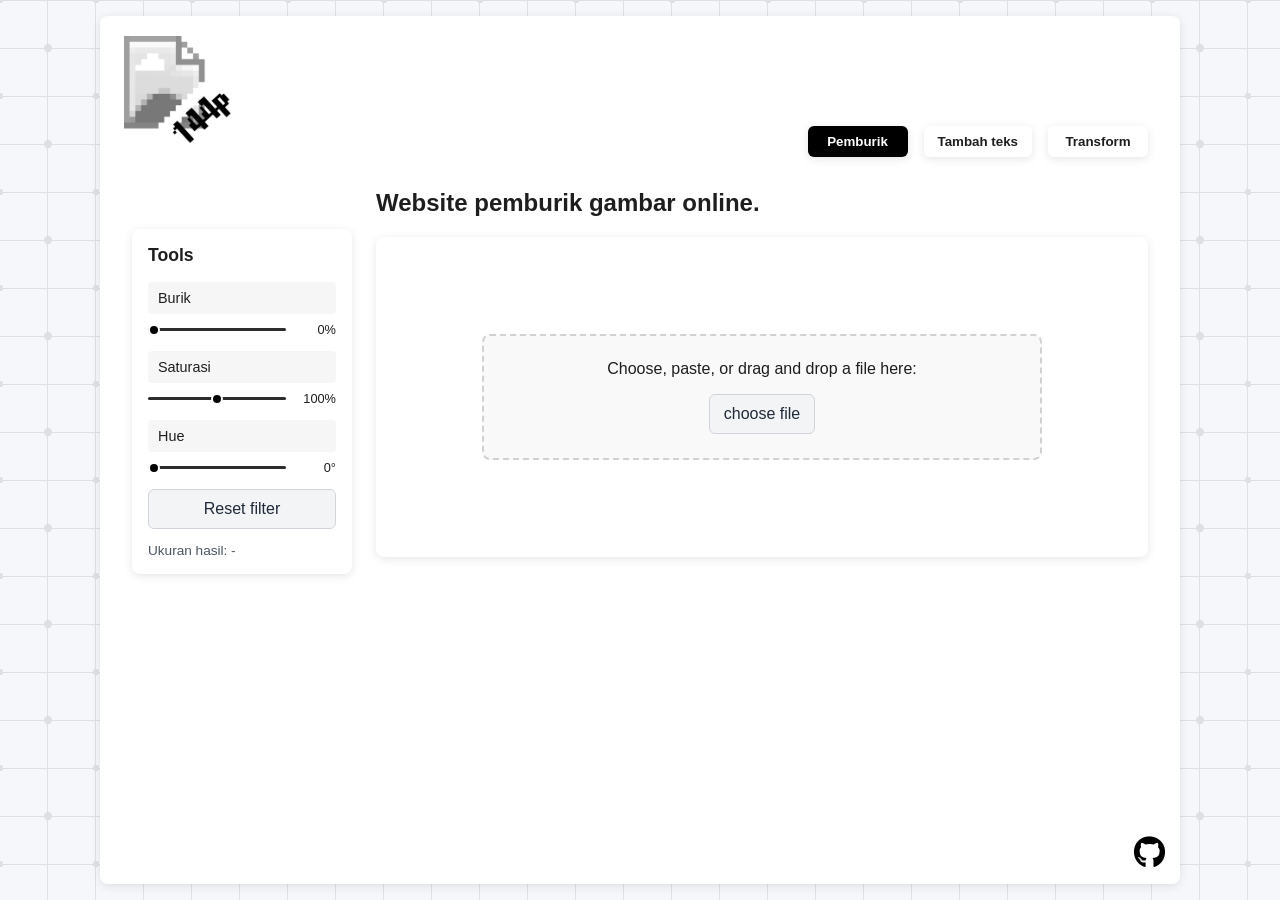
<file: index.html>
<!DOCTYPE html>
<html lang="id">
<head>
    <meta charset="UTF-8">
    <meta name="viewport" content="width=device-width, initial-scale=1.0">
    <link rel="icon" type="image/png" href="assets/image/aga.png">
    <link rel="stylesheet" href="css-js/app.css">
    <link rel="stylesheet" href="https://cdnjs.cloudflare.com/ajax/libs/font-awesome/6.4.0/css/all.min.css">
    <script src="css-js/burik.js" defer></script>
    <title>PROJECT 144p</title>
</head>
<body class="app">
    <main class="conteiner">
        <img src="assets/image/ico2.png" alt="144p" class="icon">

        <nav class="nav" aria-label="Kategori tools">
            <div class="nav-tabs" role="tablist">
                <button class="navbar is-active" id="tab-burik" type="button" role="tab" aria-selected="true" aria-controls="panel-burik" data-tool="burik">Pemburik</button>
                <button class="navbar" id="tab-text" type="button" role="tab" aria-selected="false" aria-controls="panel-text" data-tool="text">Tambah teks</button>
                <button class="navbar" id="tab-transform" type="button" role="tab" aria-selected="false" aria-controls="panel-transform" data-tool="transform">Transform</button>
            </div>
        </nav>

        <div class="window">
            <aside class="tools" aria-label="Pengaturan gambar">
                <h2 class="tools-text">Tools</h2>

                <section class="tool-panel" id="panel-burik" role="tabpanel" aria-labelledby="tab-burik">
                    <label class="control" for="qualitySlider">
                        <span class="tools-btn">Burik</span>
                        <input class="inputRange" id="qualitySlider" type="range" min="0" max="100" step="1" value="0">
                        <output for="qualitySlider" id="qualityValue">0%</output>
                    </label>
                    <label class="control" for="saturationRange">
                        <span class="tools-btn">Saturasi</span>
                        <input class="inputRange" id="saturationRange" type="range" min="0" max="200" value="100">
                        <output for="saturationRange" id="saturationValue">100%</output>
                    </label>
                    <label class="control" for="hueRange">
                        <span class="tools-btn">Hue</span>
                        <input class="inputRange" id="hueRange" type="range" min="0" max="360" value="0">
                        <output for="hueRange" id="hueValue">0°</output>
                    </label>
                    <button class="action-btn" id="resetFilters" type="button">Reset filter</button>
                    <p class="file-size" id="fileSizeText">Ukuran hasil: -</p>
                </section>

                <section class="tool-panel" id="panel-transform" role="tabpanel" aria-labelledby="tab-transform" hidden>
                    <div class="transform-controls">
                        <button class="action-btn" id="rotateLeft" type="button">Putar kiri</button>
                        <button class="action-btn" id="rotateRight" type="button">Putar kanan</button>
                        <button class="action-btn" id="flipHorizontal" type="button">Balik horizontal</button>
                        <button class="action-btn" id="flipVertical" type="button">Balik vertikal</button>
                        <button class="action-btn" id="resetTransform" type="button">Reset transformasi</button>
                    </div>
                </section>

                <section class="tool-panel" id="panel-text" role="tabpanel" aria-labelledby="tab-text" hidden>
                    <label class="text-control" for="captionValue">Caption di atas gambar</label>
                    <input class="text-input" id="captionValue" type="text" maxlength="160" placeholder="Tulis caption...">
                    <label class="text-control" for="captionSize">Ukuran caption</label>
                    <input class="inputRange" id="captionSize" type="range" min="24" max="180" value="96">
                    <output for="captionSize" id="captionSizeValue">96 px</output>
                    <label class="text-control" for="textValue">Teks pada gambar</label>
                    <input class="text-input" id="textValue" type="text" maxlength="80" placeholder="Ketik teks...">
                    <label class="text-control" for="textPosition">Posisi teks</label>
                    <select class="text-input" id="textPosition">
                        <option value="top">Di atas gambar</option>
                        <option value="center" selected>Di tengah</option>
                        <option value="bottom">Di bawah gambar</option>
                    </select>
                    <label class="text-control" for="textColor">Warna teks</label>
                    <input id="textColor" type="color" value="#ffffff">
                    <label class="text-control" for="textSize">Ukuran teks</label>
                    <input class="inputRange" id="textSize" type="range" min="24" max="180" value="96">
                    <output for="textSize" id="textSizeValue">96 px</output>
                    <button class="action-btn" id="addText" type="button">Terapkan teks</button>
                    <button class="action-btn" id="clearText" type="button">Hapus teks</button>
                </section>
            </aside>

            <section class="editor">
                <h1 class="title">Website pemburik gambar online.</h1>
                <div class="gambar" id="dropzone" aria-label="Area pratinjau gambar">
                    <div class="post" id="uploadPrompt">
                        <p>Choose, paste, or drag and drop a file here:</p>
                        <button class="action-btn" id="chooseFile" type="button">choose file</button>
                        <input id="fileInput" type="file" accept="image/*" hidden>
                    </div>
                    <img id="processedPreview" alt="Pratinjau hasil edit" draggable="false" hidden>
                    <button class="remove-image-btn" id="removeImage" type="button" aria-label="Hapus gambar" title="Hapus gambar" hidden>
                        <svg aria-hidden="true" viewBox="0 0 20 20">
                            <path d="M5 5l10 10M15 5L5 15"></path>
                        </svg>
                    </button>
                    <canvas id="imageCanvas" aria-hidden="true" hidden></canvas>
                </div>
                <p class="status-message" id="statusMessage" role="status" aria-live="polite"></p>
                <button class="action-btn download-btn" id="downloadImage" type="button" disabled hidden>Unduh JPG</button>
            </section>
        </div>
        
        <footer>
            <p><a href="https://github.com/Artup1945/Project-144p" target="_blank" rel="noopener noreferrer"><i class="fa-brands fa-github" style="color: rgb(0, 0, 0);"></i></a></p>
        </footer>
    </main>
</body>
</html>
</file>
<file: css-js/app.css>
* {
    box-sizing: border-box;
}

html {
    scroll-behavior: smooth;
}

body.app {
    min-width: 320px;
    margin: 0;
    padding: 16px;
    background-color: #F8FAFC;
    color: #1e1e1e;
    font-family: Arial, Helvetica, sans-serif;
}

body::before{
    content: "";
    position: absolute;
    inset: 0;
    z-index: -1;
    pointer-events: none; 

    background-color: #E5E5F7;
    opacity: 0.1;
    background-image:  repeating-linear-gradient(0deg, transparent, transparent 47px, #080808 47px, #080808 48px, transparent 48px, transparent 95px, #080808 95px, #080808 96px), repeating-linear-gradient(90deg, transparent, transparent 47px, #080808 47px, #080808 48px, transparent 48px, transparent 95px, #080808 95px, #080808 96px), radial-gradient(circle at 48px 48px, #080808 3.84px, transparent 4.34px), radial-gradient(circle at 0px 0px, #080808 2.88px, transparent 3.38px), radial-gradient(circle at 96px 0px, #080808 2.88px, transparent 3.38px), radial-gradient(circle at 0px 96px, #080808 2.88px, transparent 3.38px), radial-gradient(circle at 96px 96px, #080808 2.88px, transparent 3.38px);
    background-size: 96px 96px;
}

li {
    list-style: none;
}

.conteiner {
    position: relative;
    width: min(100%, 1080px);
    min-height: calc(100vh - 32px);
    margin: 0 auto;
    padding: 110px 32px 40px;
    overflow: hidden;
    border-radius: 8px;
    background-color: white;
    box-shadow: 0 2px 10px rgba(0, 0, 0, 0.1);
}

.icon {
    position: absolute;
    top: 20px;
    left: 24px;
    width: 10%;
    max-width: 20%;
    height: auto;
}

.nav {
    width: 100%;
}

.nav-tabs {
    display: flex;
    align-items: center;
    justify-content: flex-end;
    gap: 16px;
    margin: 0 0 32px;
}

.navbar {
    display: flex;
    min-width: 100px;
    min-height: 30px;
    align-items: center;
    justify-content: center;
    padding: 8px 14px;
    border: 0;
    border-radius: 6px;
    background-color: white;
    box-shadow: 0 2px 10px rgba(0, 0, 0, 0.1);
    color: inherit;
    cursor: pointer;
    text-align: center;
    font-weight: bold;
}

.navbar.is-active {
    background-color: #000000;
    color: white;
}

.window {
    /* position: relative; */
    display: grid;
    grid-template-columns: minmax(180px, 220px) minmax(0, 1fr);
    align-items: start;
    gap: 24px;
}
/*
.conteiner-tools{
    position: absolute;
    margin-left: 20%;
} */

.tools {
    width: 100%;
    min-height: 0;
    margin-top: 40px;
    padding: 16px;
    border-radius: 8px;
    background-color: white;
    box-shadow: 0 2px 10px rgba(0, 0, 0, 0.1);
}

.tools-text {
    margin: 0 0 16px;
    font-size: 1.1rem;
}

.tool-panel[hidden] {
    display: none;
}

.tool-panel {
    display: grid;
    gap: 14px;
}

.control {
    display: grid;
    grid-template-columns: minmax(0, 1fr) auto;
    align-items: center;
    gap: 8px;
}

.tools-btn {
    grid-column: 1 / -1;
    padding: 8px 10px;
    border-radius: 4px;
    background-color: rgba(239, 239, 239, 0.564);
    font-size: 0.9rem;
}

.control output,
.tool-panel > output {
    min-width: 42px;
    font-size: 0.8rem;
    text-align: right;
}

.inputRange {
    display: block;
    width: 100%;
    min-width: 0;
    margin: 0;
    appearance: none;
    height: 12px;
    border: none;
    border-radius: 1000px;
    outline: none;
    background: transparent;
    cursor: pointer;
}

.inputRange::-webkit-slider-runnable-track {
    height: 3px;
    border: none;
    border-radius: 1000px;
    background: #2d2c2c;
}

.inputRange::-moz-range-track {
    height: 3px;
    border: none;
    border-radius: 1000px;
    background: #2d2c2c;
}

.inputRange::-webkit-slider-thumb {
    width: 12px;
    height: 12px;
    margin-top: -4.5px;
    appearance: none;
    border: 2px solid #ffffff;
    border-radius: 9999px;
    background: #000000;
}

.inputRange::-moz-range-thumb {
    width: 12px;
    height: 12px;
    border: 2px solid #ffffff;
    border-radius: 9999px;
    background: #000000;
}

.editor {
    min-width: 0;
}

.title {
    margin: 0 0 20px;
    font-size: clamp(1.3rem, 3vw, 1.5rem);
}

.gambar {
    position: relative;
    display: flex;
    width: 100%;
    max-width: 800px;
    min-height: 320px;
    align-items: center;
    justify-content: center;
    padding: 16px;
    border-radius: 8px;
    background-color: white;
    box-shadow: 0 2px 10px rgba(0, 0, 0, 0.1);
}

.gambar.has-image {
    min-height: 320px;
    padding: 8px;
}

.gambar.is-dragging {
    outline: 3px dashed #2563eb;
    outline-offset: -8px;
    background-color: #eff6ff;
}

.remove-image-btn {
    position: absolute;
    top: 16px;
    right: 16px;
    z-index: 1;
    display: grid;
    width: 36px;
    height: 36px;
    place-items: center;
    padding: 0;
    border: 0;
    border-radius: 50%;
    background: rgba(15, 23, 42, 0.75);
    color: #ffffff;
    cursor: pointer;
}

.remove-image-btn svg {
    display: block;
    width: 18px;
    height: 18px;
    fill: none;
    stroke: currentColor;
    stroke-linecap: round;
    stroke-width: 1.8;
}

.remove-image-btn[hidden] {
    display: none;
}

.remove-image-btn:hover {
    background: rgba(15, 23, 42, 0.95);
}

.remove-image-btn:focus-visible {
    outline: 3px solid #2563eb;
    outline-offset: 2px;
}

#imageCanvas {
    display: block;
    max-width: 100%;
    max-height: min(65vh, 700px);
    object-fit: contain;
}

#imageCanvas[hidden] {
    display: none;
}

#processedPreview {
    display: block;
    max-width: 100%;
    max-height: min(65vh, 700px);
    image-rendering: auto;
    object-fit: contain;
}

#processedPreview[hidden] {
    display: none;
}

.file-size {
    margin: 0;
    color: #4b5563;
    font-size: 0.85rem;
}

.post {
    width: min(560px, 100%);
    padding: 24px;
    border: 2px dashed rgba(150, 150, 150, 0.4);
    border-radius: 8px;
    background-color: rgba(250, 249, 249, 0.884);
    text-align: center;
}

.post p {
    margin: 0 0 16px;
}

.action-btn {
    min-height: 40px;
    padding: 9px 14px;
    border: 1px solid #d1d5db;
    border-radius: 6px;
    background-color: #f3f4f6;
    color: #1f2937;
    cursor: pointer;
    font: inherit;
}

.action-btn:hover:not(:disabled) {
    background-color: #e5e7eb;
}

.action-btn:disabled {
    cursor: not-allowed;
    opacity: 0.55;
}

.transform-controls {
    display: grid;
    gap: 8px;
}

.text-control {
    font-size: 0.9rem;
    font-weight: 600;
}

.text-size-hint {
    margin: 0;
    color: #4b5563;
    font-size: 0.8rem;
    line-height: 1.4;
}

.text-input {
    width: 100%;
    min-height: 40px;
    padding: 8px 10px;
    border: 1px solid #d1d5db;
    border-radius: 6px;
    font: inherit;
}

.tool-panel input[type="color"] {
    width: 100%;
    height: 40px;
    padding: 3px;
    border: 1px solid #d1d5db;
    border-radius: 6px;
    background: white;
}

.status-message {
    min-height: 1.25em;
    margin: 12px 0;
    color: #4b5563;
    font-size: 0.9rem;
}

.status-message.is-error {
    color: #b91c1c;
}

.download-btn {
    background-color: #2563eb;
    color: white;
}

.download-btn:hover:not(:disabled) {
    background-color: #2563eb;
}

.gambar-wrapper {
    width: 100%;
    height: 100%;
}

@media (max-width: 760px) {
    body.app {
        padding: 10px;
    }

    .conteiner {
        min-height: calc(100vh - 20px);
        padding: 100px 20px 28px;
    }

    .icon {
        top: 16px;
        left: 20px;
        width: 70px;
    }

    .nav-tabs {
        justify-content: flex-end;
        gap: 8px;
        margin-bottom: 24px;

    }

    .navbar {
        min-width: 0;
        padding: 8px 10px;
        font-size: 0.85rem;
    }

    .window {
        grid-template-columns: minmax(0, 1fr);
        gap: 20px;
    }

    .tools {
        min-height: 0;
        margin-top: 0;
    }

    .tools-text {
        min-height: 0;
        font-weight: bold;
    }

    .gambar,
    .gambar.has-image {
        min-height: 280px;
    }

    #imageCanvas,
    #processedPreview {
        max-height: 60vh;
    }
}

@media (max-width: 480px) {
    body.app {
        padding: 0;
    }

    .conteiner {
        min-height: 100vh;
        padding: 112px 14px 20px;
        border-radius: 0;
    }

    .icon {
        top: 14px;
        left: 14px;
        width: 70px;
    }

    .nav-tabs {
        justify-content: space-between;
        gap: 6px;
        margin-bottom: 20px;
    }

    .navbar {
        flex: 1;
        padding: 8px 4px;
        font-size: 0.75rem;
    }

    .tools {
        padding: 12px;
    }

    .control {
        grid-template-columns: minmax(0, 1fr) 46px;
    }

    .gambar,
    .gambar.has-image {
        min-height: 240px;
        padding: 10px;
    }

    .post {
        padding: 16px 10px;
        font-size: 0.9rem;
    }
}

footer {
    position: absolute;
    bottom: 0;
    right: 0;
    margin-right: 15px;
}

footer i{
    font-size: 2rem;
}
</file>
